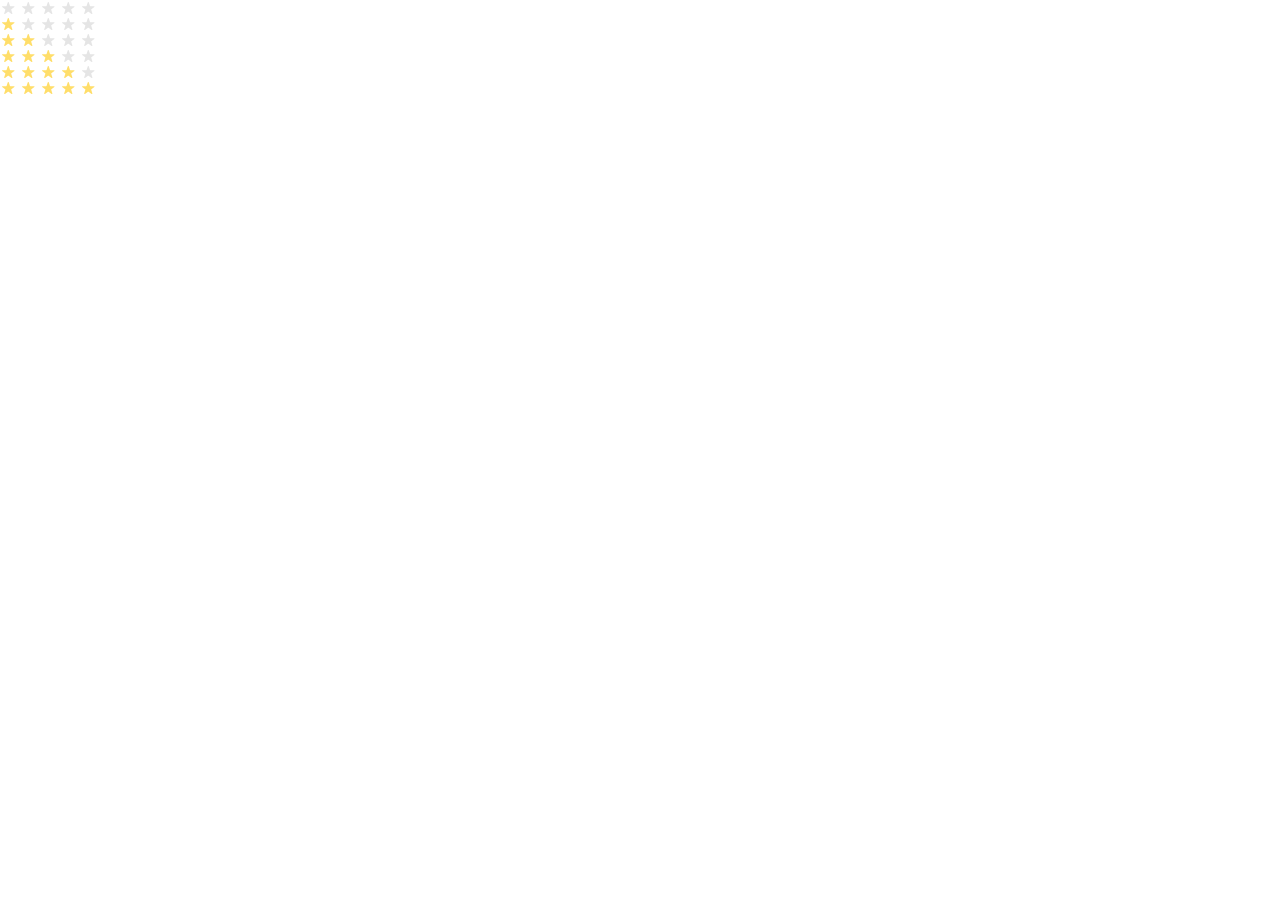
<file: index.html>
<!doctype html><html lang="en"><head><meta charset="utf-8"><meta name="viewport" content="width=device-width, initial-scale=1.0"><title>Stars</title><link rel="stylesheet" href="index.70025537.css"></head><body class="body"> <section class="stars stars--0"> <div class="stars__star"></div> <div class="stars__star"></div> <div class="stars__star"></div> <div class="stars__star"></div> <div class="stars__star"></div> </section> <section class="stars stars--1"> <div class="stars__star"></div> <div class="stars__star"></div> <div class="stars__star"></div> <div class="stars__star"></div> <div class="stars__star"></div> </section> <section class="stars stars--2"> <div class="stars__star"></div> <div class="stars__star"></div> <div class="stars__star"></div> <div class="stars__star"></div> <div class="stars__star"></div> </section> <section class="stars stars--3"> <div class="stars__star"></div> <div class="stars__star"></div> <div class="stars__star"></div> <div class="stars__star"></div> <div class="stars__star"></div> </section> <section class="stars stars--4"> <div class="stars__star"></div> <div class="stars__star"></div> <div class="stars__star"></div> <div class="stars__star"></div> <div class="stars__star"></div> </section> <section class="stars stars--5"> <div class="stars__star"></div> <div class="stars__star"></div> <div class="stars__star"></div> <div class="stars__star"></div> <div class="stars__star"></div> </section> </body></html>
</file>
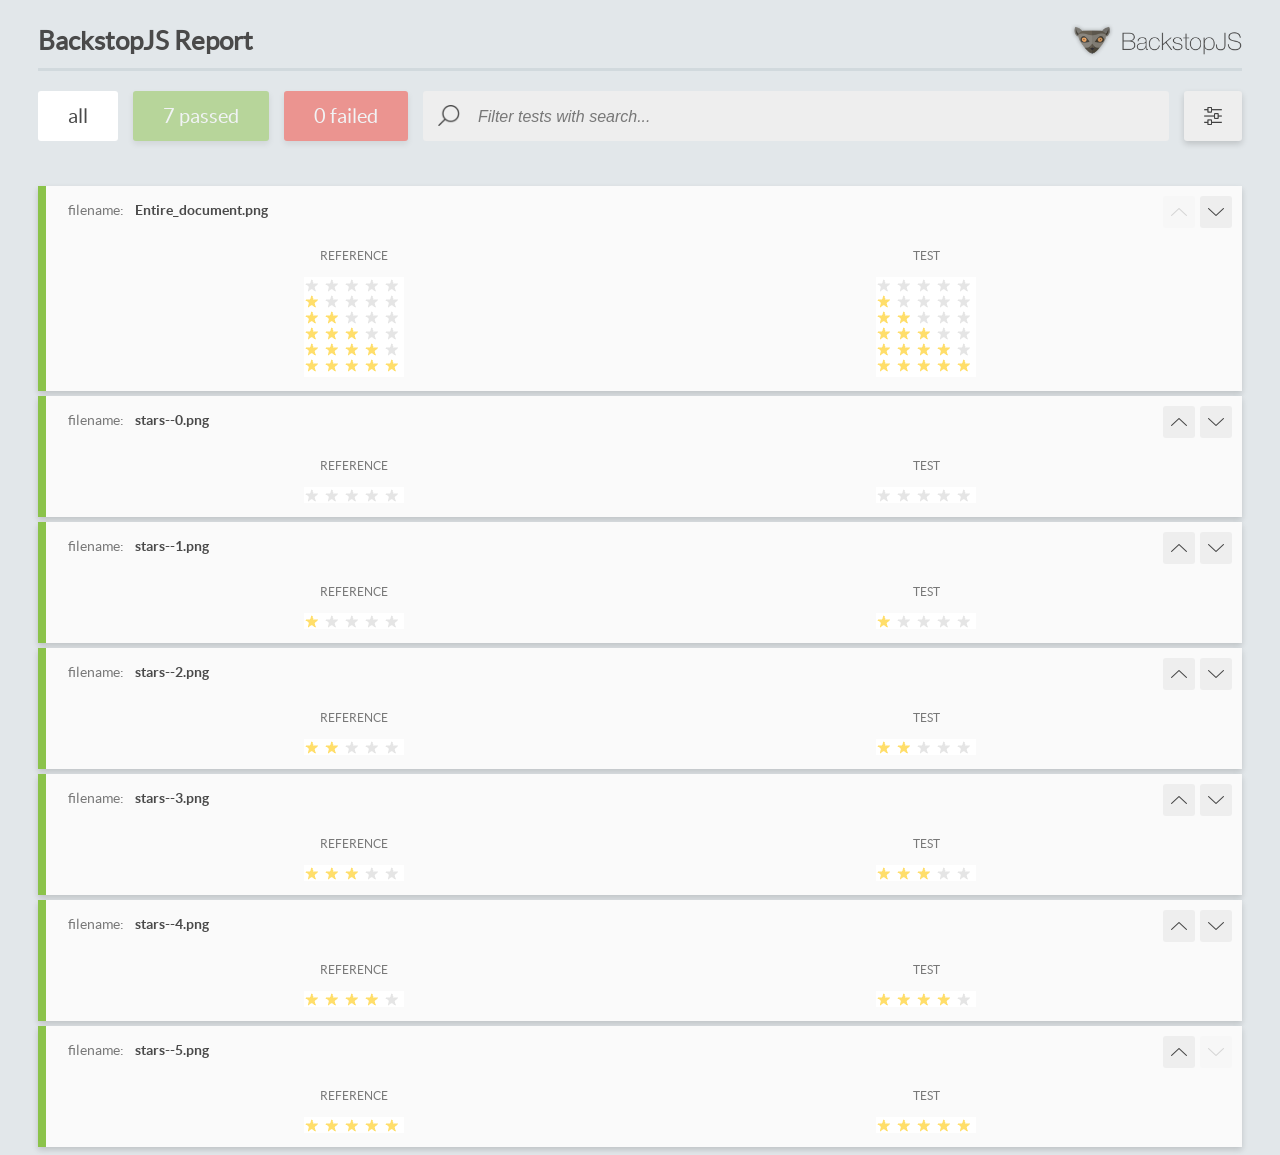
<file: report/html_report/index.html>
<!DOCTYPE html>
<html>
  <head>
    <meta charset="utf-8">
    <!-- Disable Cache -->
    <meta http-equiv="Cache-Control" content="no-cache, no-store, must-revalidate">
    <meta http-equiv="Pragma" content="no-cache">
    <meta http-equiv="Expires" content="0">

    <title>BackstopJS Report</title>

    <style>
      @font-face {
          font-family: 'latoregular';
          src: url('./assets/fonts/lato-regular-webfont.woff2') format('woff2'),
              url('./assets/fonts/lato-regular-webfont.woff') format('woff');
          font-weight: 400;
          font-style: normal;
      }
      @font-face {
          font-family: 'latobold';
          src: url('./assets/fonts/lato-bold-webfont.woff2') format('woff2'),
              url('./assets/fonts/lato-bold-webfont.woff') format('woff');
          font-weight: 700;
          font-style: normal;
      }

      .ReactModal__Body--open {
          overflow: hidden;
      }
      .ReactModal__Body--open .header {
        display: none;
      }

    </style>
  </head>
  <body style="background-color: #E2E7EA">
    <div id="root">

    </div>
    <script>
      function report (report) { // eslint-disable-line no-unused-vars
        window.tests = report;
      }
    </script>
    <script src="config.js"></script>
    <script src="index_bundle.js"></script>
  </body>
</html>
</file>
<file: index.70025537.css>
.body{margin:0}.stars{display:flex}.stars__star{background-image:url(star.822d561e.svg);background-position:50%;background-repeat:no-repeat;width:16px;height:16px;margin-right:4px}.stars__star:last-child{margin-right:0}.stars--1 .stars__star:nth-child(-n+1),.stars--2 .stars__star:nth-child(-n+2),.stars--3 .stars__star:nth-child(-n+3),.stars--4 .stars__star:nth-child(-n+4),.stars--5 .stars__star:nth-child(-n+5){background-image:url(star-active.edda4c43.svg)}
/*# sourceMappingURL=index.70025537.css.map */
</file>
